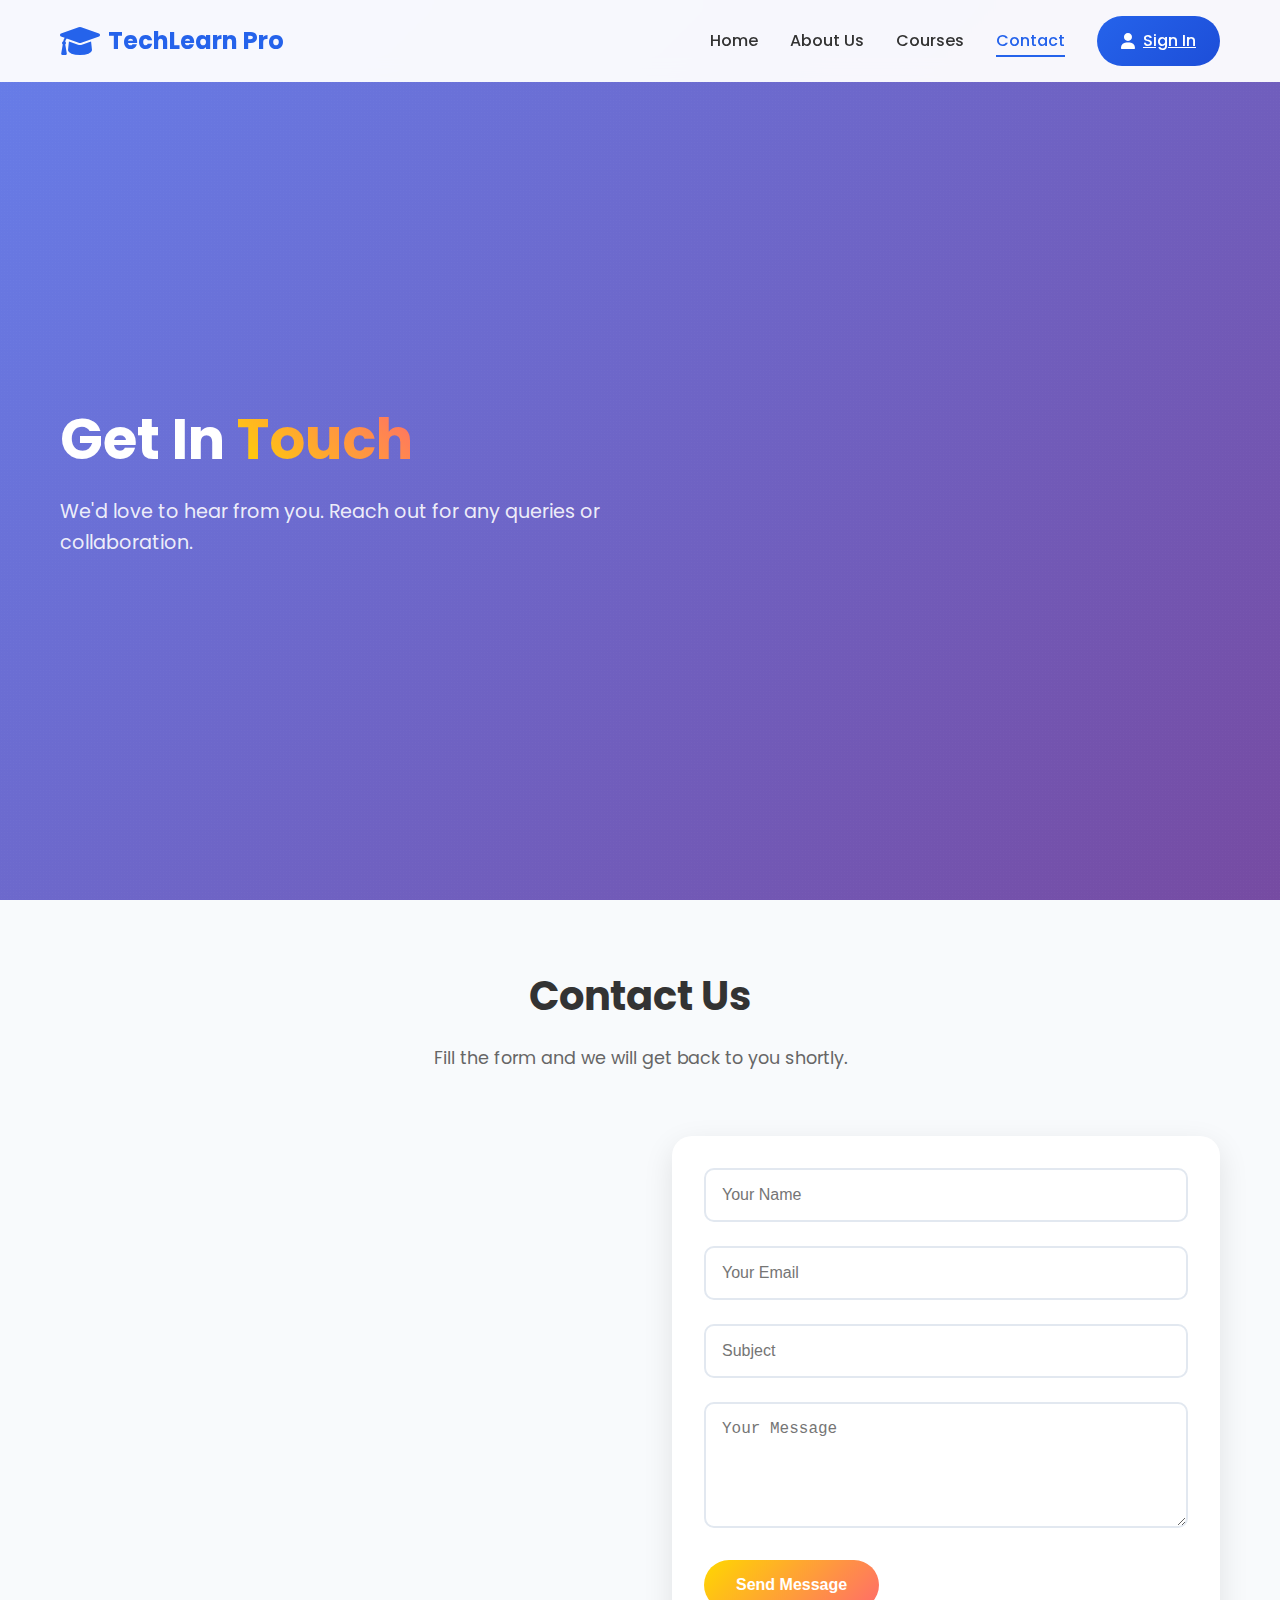
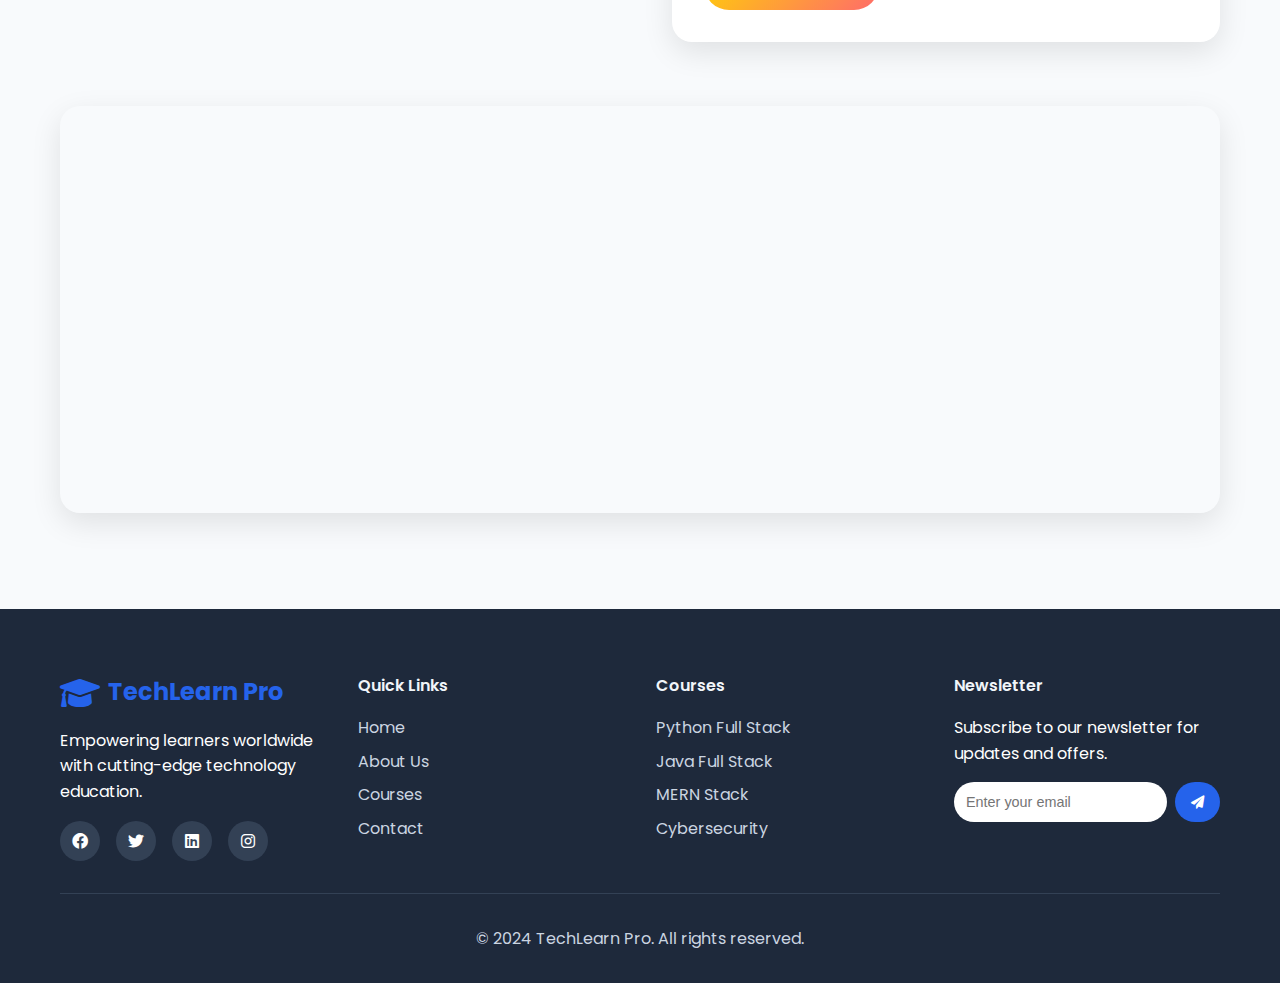
<file: e learning plateform/contact.html>
<!DOCTYPE html>
<html lang="en">
<head>
    <meta charset="UTF-8">
    <meta name="viewport" content="width=device-width, initial-scale=1.0">
    <title>Contact - TechLearn Pro</title>
    <link rel="stylesheet" href="styles.css">
    <link href="https://cdnjs.cloudflare.com/ajax/libs/font-awesome/6.0.0/css/all.min.css" rel="stylesheet">
    <link href="https://fonts.googleapis.com/css2?family=Poppins:wght@300;400;500;600;700&display=swap" rel="stylesheet">
</head>
<body>
    <nav class="navbar">
        <div class="nav-container">
            <div class="nav-logo"><i class="fas fa-graduation-cap"></i><span>TechLearn Pro</span></div>
            <ul class="nav-menu">
                <li class="nav-item"><a href="index.html#home" class="nav-link">Home</a></li>
                <li class="nav-item"><a href="about.html" class="nav-link">About Us</a></li>
                <li class="nav-item"><a href="courses.html" class="nav-link">Courses</a></li>
                <li class="nav-item"><a href="contact.html" class="nav-link active">Contact</a></li>
                <li class="nav-item"><a href="signin.html" class="signin-btn"><i class="fas fa-user"></i> Sign In</a></li>
            </ul>
            <div class="hamburger"><span class="bar"></span><span class="bar"></span><span class="bar"></span></div>
        </div>
    </nav>

    <header class="hero" id="top">
        <div class="hero-container">
            <div class="hero-content">
                <h1 class="hero-title">Get In <span class="gradient-text">Touch</span></h1>
                <p class="hero-description">We'd love to hear from you. Reach out for any queries or collaboration.</p>
            </div>
            <div class="hero-image"></div>
        </div>
    </header>

    <main class="contact" style="padding-top: 4rem;">
        <div class="container">
            <div class="section-header"><h2>Contact Us</h2><p>Fill the form and we will get back to you shortly.</p></div>
            <div class="contact-content">
                <div class="contact-info">
                    <div class="contact-item"><i class="fas fa-map-marker-alt"></i><div><h4>Address</h4><p>Gurugram<br>Haryana, India</p></div></div>
                    <div class="contact-item"><i class="fas fa-phone"></i><div><h4>Phone</h4><p>+91 00000-00000</p></div></div>
                    <div class="contact-item"><i class="fas fa-envelope"></i><div><h4>Email</h4><p>info@techlearnpro.com</p></div></div>
                    <div class="contact-item"><i class="fas fa-clock"></i><div><h4>Working Hours</h4><p>Mon-Fri: 9am - 6pm</p></div></div>
                </div>
                <div class="contact-form">
                    <form id="contactForm">
                        <div class="form-group"><input type="text" id="name" name="name" placeholder="Your Name" required></div>
                        <div class="form-group"><input type="email" id="email" name="email" placeholder="Your Email" required></div>
                        <div class="form-group"><input type="text" id="subject" name="subject" placeholder="Subject" required></div>
                        <div class="form-group"><textarea id="message" name="message" placeholder="Your Message" rows="5" required></textarea></div>
                        <button type="submit" class="btn btn-primary">Send Message</button>
                    </form>
                </div>
            </div>
            <div class="map-container">
                <iframe src=https://www.google.com/maps/embed?pb=!1m18!1m12!1m3!1d224568.47635021672!2d76.8252643821066!3d28.422803846950597!2m3!1f0!2f0!3f0!3m2!1i1024!2i768!4f13.1!3m3!1m2!1s0x390d19d582e38859%3A0x2cf5fe8e5c64b1e!2sGurugram%2C%20Haryana!5e0!3m2!1sen!2sin!4v1756719474054!5m2!1sen!2sin"  width="100%" height="400" style="border:0;" allowfullscreen="" loading="lazy" referrerpolicy="no-referrer-when-downgrade"></iframe>
            </div>
        </div>
    </main>

    <footer class="footer">
        <div class="container">
            <div class="footer-content">
                <div class="footer-section">
                    <div class="footer-logo"><i class="fas fa-graduation-cap"></i><span>TechLearn Pro</span></div>
                    <p>Empowering learners worldwide with cutting-edge technology education.</p>
                    <div class="social-links"><a href="#"><i class="fab fa-facebook"></i></a><a href="#"><i class="fab fa-twitter"></i></a><a href="#"><i class="fab fa-linkedin"></i></a><a href="#"><i class="fab fa-instagram"></i></a></div>
                </div>
                <div class="footer-section"><h4>Quick Links</h4><ul><li><a href="index.html#home">Home</a></li><li><a href="about.html">About Us</a></li><li><a href="courses.html">Courses</a></li><li><a href="contact.html">Contact</a></li></ul></div>
                <div class="footer-section"><h4>Courses</h4><ul><li><a href="courses.html#python">Python Full Stack</a></li><li><a href="courses.html#java">Java Full Stack</a></li><li><a href="courses.html#mern">MERN Stack</a></li><li><a href="courses.html#cybersecurity">Cybersecurity</a></li></ul></div>
                <div class="footer-section"><h4>Newsletter</h4><p>Subscribe to our newsletter for updates and offers.</p><form class="newsletter-form"><input type="email" placeholder="Enter your email"><button type="submit"><i class="fas fa-paper-plane"></i></button></form></div>
            </div>
            <div class="footer-bottom"><p>&copy; 2024 TechLearn Pro. All rights reserved.</p></div>
        </div>
    </footer>

    <script src="script.js"></script>
</body>
</html>
</file>
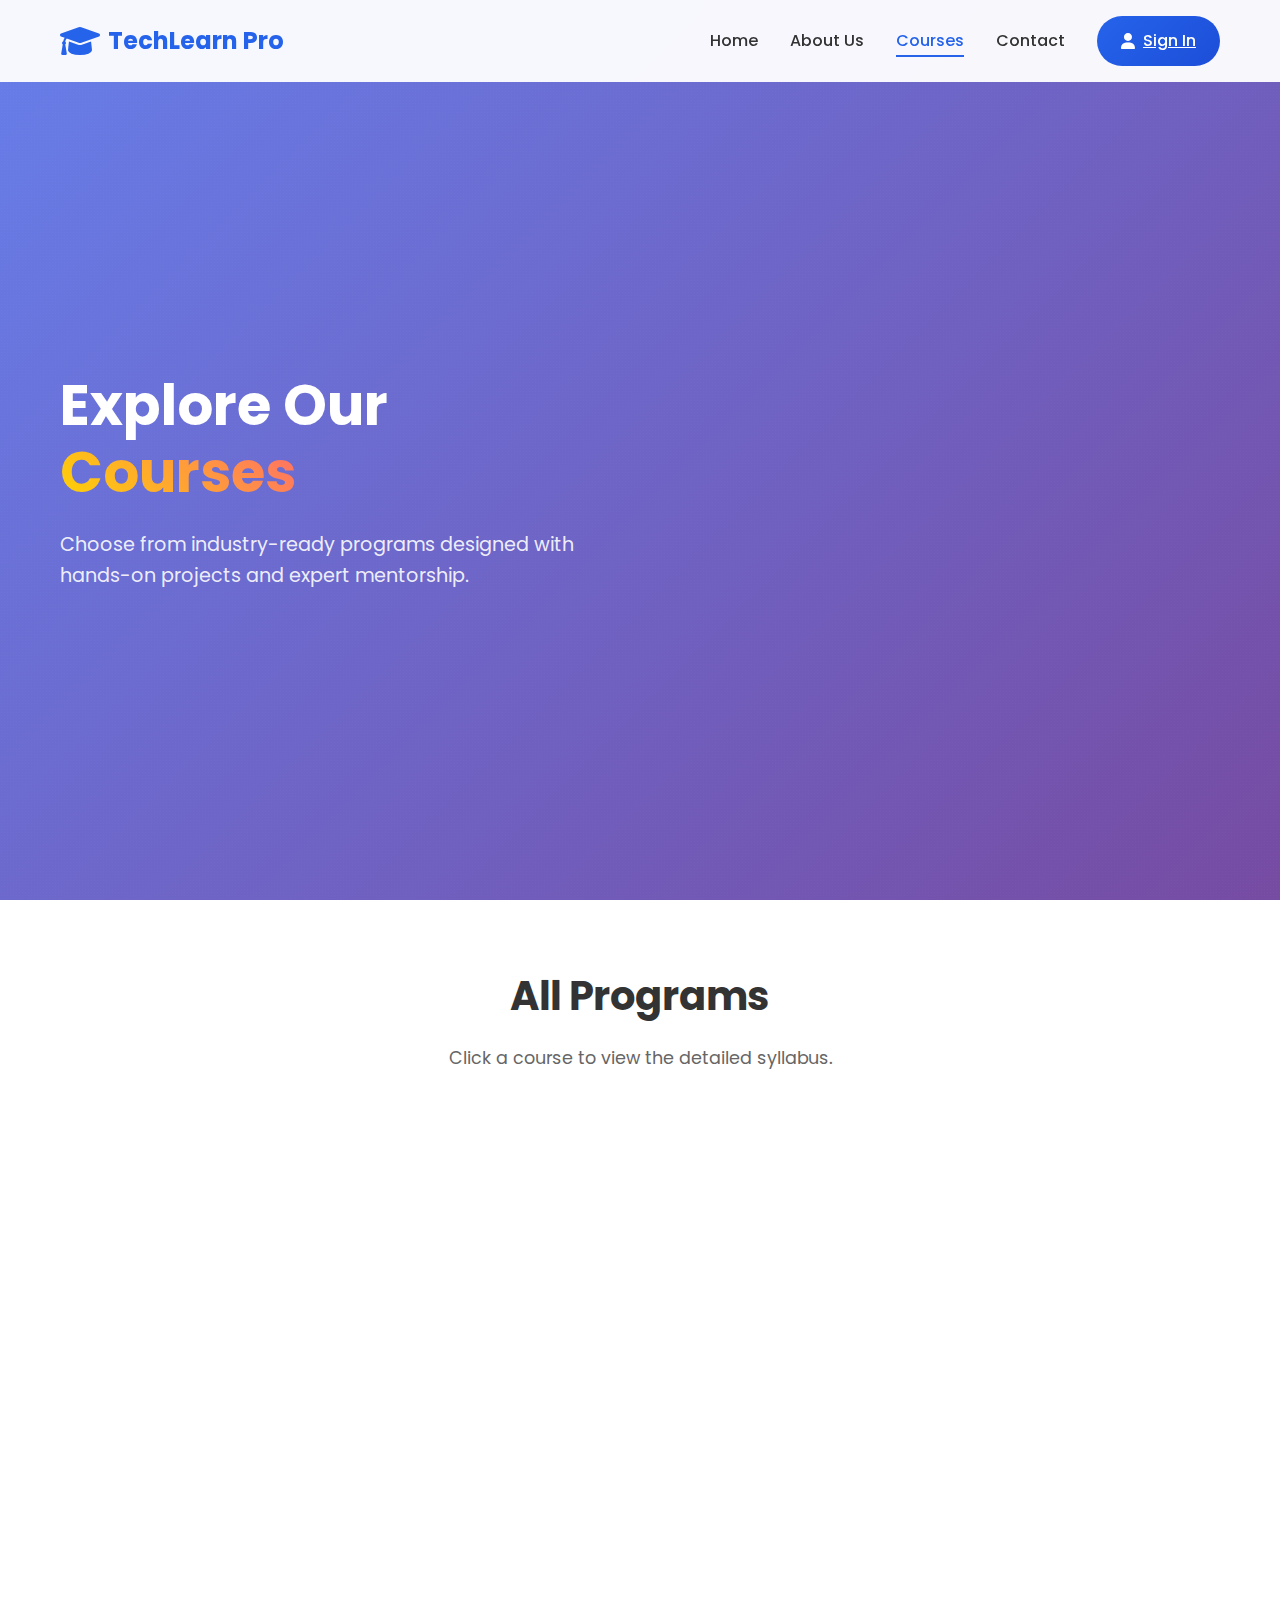
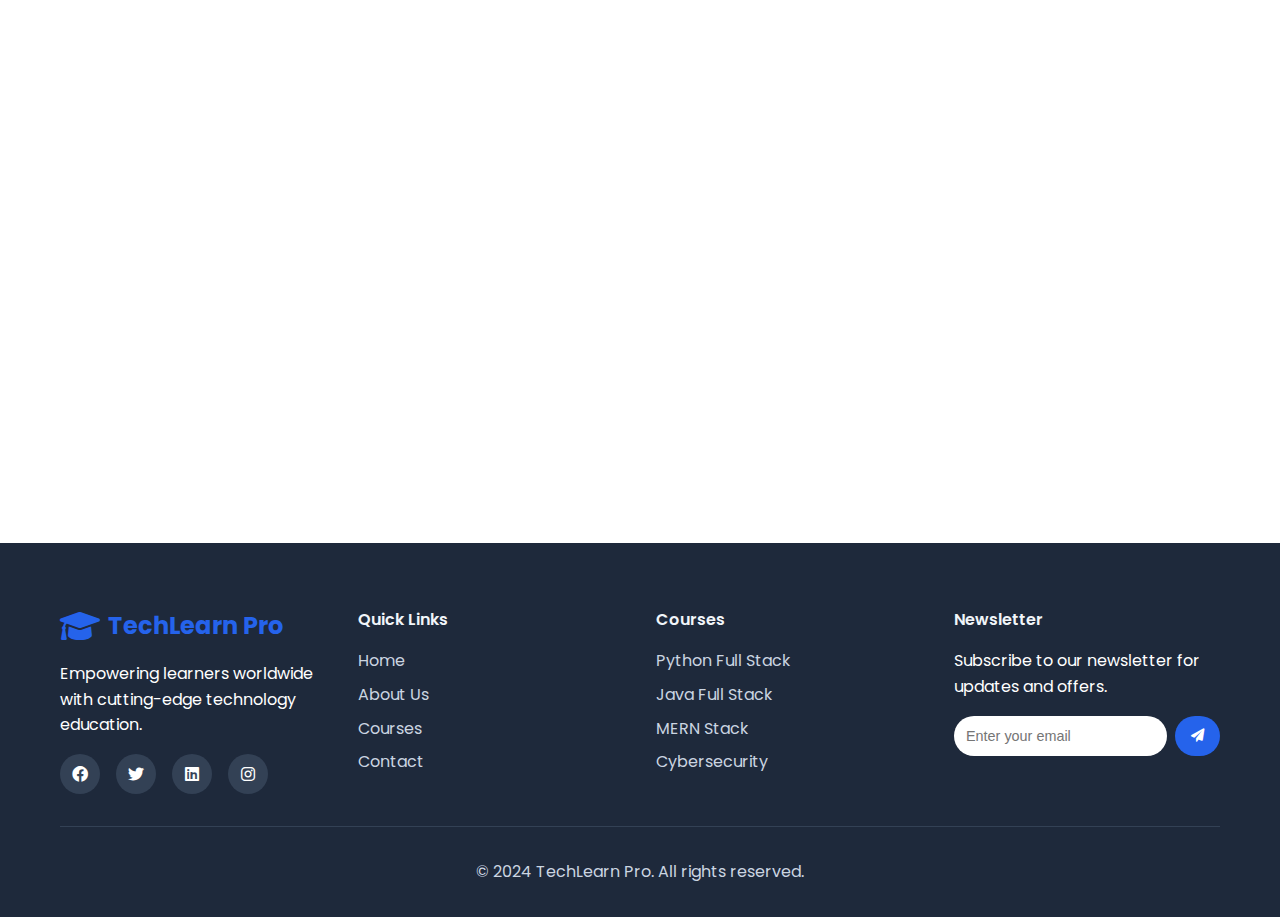
<file: e learning plateform/courses.html>
<!DOCTYPE html>
<html lang="en">
<head>
    <meta charset="UTF-8">
    <meta name="viewport" content="width=device-width, initial-scale=1.0">
    <title>Courses - TechLearn Pro</title>
    <link rel="stylesheet" href="styles.css">
    <link href="https://cdnjs.cloudflare.com/ajax/libs/font-awesome/6.0.0/css/all.min.css" rel="stylesheet">
    <link href="https://fonts.googleapis.com/css2?family=Poppins:wght@300;400;500;600;700&display=swap" rel="stylesheet">
</head>
<body>
    <nav class="navbar">
        <div class="nav-container">
            <div class="nav-logo"><i class="fas fa-graduation-cap"></i><span>TechLearn Pro</span></div>
            <ul class="nav-menu">
                <li class="nav-item"><a href="index.html#home" class="nav-link">Home</a></li>
                <li class="nav-item"><a href="about.html" class="nav-link">About Us</a></li>
                <li class="nav-item"><a href="courses.html" class="nav-link active">Courses</a></li>
                <li class="nav-item"><a href="contact.html" class="nav-link">Contact</a></li>
                <li class="nav-item"><a href="signin.html" class="signin-btn"><i class="fas fa-user"></i> Sign In</a></li>
            </ul>
            <div class="hamburger"><span class="bar"></span><span class="bar"></span><span class="bar"></span></div>
        </div>
    </nav>

    <header class="hero" id="top">
        <div class="hero-container">
            <div class="hero-content">
                <h1 class="hero-title">Explore Our <span class="gradient-text">Courses</span></h1>
                <p class="hero-description">Choose from industry-ready programs designed with hands-on projects and expert mentorship.</p>
            </div>
            <div class="hero-image"></div>
        </div>
    </header>

    <main class="courses" style="padding-top: 4rem;">
        <div class="container">
            <div class="section-header"><h2>All Programs</h2><p>Click a course to view the detailed syllabus.</p></div>
            <div class="courses-grid">
                <a id="python" class="course-card" onclick="openCourseModal('python')">
                    <div class="course-image"><i class="fab fa-python"></i></div>
                    <div class="course-content"><h3>Python Full Stack Development</h3><p>Python, Django, React, databases.</p><div class="course-details"><span><i class="fas fa-clock"></i> 6 months</span><span><i class="fas fa-users"></i> 2.5K</span></div></div>
                </a>
                <a id="java" class="course-card" onclick="openCourseModal('java')">
                    <div class="course-image"><i class="fab fa-java"></i></div>
                    <div class="course-content"><h3>Java Full Stack Development</h3><p>Spring Boot, Angular, microservices.</p><div class="course-details"><span><i class="fas fa-clock"></i> 7 months</span><span><i class="fas fa-users"></i> 1.8K</span></div></div>
                </a>
                <a id="mern" class="course-card" onclick="openCourseModal('mern')">
                    <div class="course-image"><i class="fab fa-node-js"></i></div>
                    <div class="course-content"><h3>MERN/MEAN Stack</h3><p>MongoDB, Express, React, Node.</p><div class="course-details"><span><i class="fas fa-clock"></i> 5 months</span><span><i class="fas fa-users"></i> 3.2K</span></div></div>
                </a>
                <a id="cybersecurity" class="course-card" onclick="openCourseModal('cybersecurity')">
                    <div class="course-image"><i class="fas fa-shield-alt"></i></div>
                    <div class="course-content"><h3>Cybersecurity</h3><p>Ethical hacking, defense, forensics.</p><div class="course-details"><span><i class="fas fa-clock"></i> 8 months</span><span><i class="fas fa-users"></i> 1.5K</span></div></div>
                </a>
                <a id="devops" class="course-card" onclick="openCourseModal('devops')">
                    <div class="course-image"><i class="fas fa-infinity"></i></div>
                    <div class="course-content"><h3>DevOps & Cloud</h3><p>CI/CD, Docker, Kubernetes, AWS/Azure.</p><div class="course-details"><span><i class="fas fa-clock"></i> 6 months</span><span><i class="fas fa-users"></i> 2.1K</span></div></div>
                </a>
            </div>
        </div>
    </main>

    <div id="courseModal" class="modal">
        <div class="modal-content course-modal">
            <span class="close" onclick="closeCourseModal()">&times;</span>
            <div id="courseModalContent"></div>
        </div>
    </div>

    <footer class="footer">
        <div class="container">
            <div class="footer-content">
                <div class="footer-section">
                    <div class="footer-logo"><i class="fas fa-graduation-cap"></i><span>TechLearn Pro</span></div>
                    <p>Empowering learners worldwide with cutting-edge technology education.</p>
                    <div class="social-links"><a href="#"><i class="fab fa-facebook"></i></a><a href="#"><i class="fab fa-twitter"></i></a><a href="#"><i class="fab fa-linkedin"></i></a><a href="#"><i class="fab fa-instagram"></i></a></div>
                </div>
                <div class="footer-section"><h4>Quick Links</h4><ul><li><a href="index.html#home">Home</a></li><li><a href="about.html">About Us</a></li><li><a href="courses.html">Courses</a></li><li><a href="contact.html">Contact</a></li></ul></div>
                <div class="footer-section"><h4>Courses</h4><ul><li><a href="courses.html#python">Python Full Stack</a></li><li><a href="courses.html#java">Java Full Stack</a></li><li><a href="courses.html#mern">MERN Stack</a></li><li><a href="courses.html#cybersecurity">Cybersecurity</a></li></ul></div>
                <div class="footer-section"><h4>Newsletter</h4><p>Subscribe to our newsletter for updates and offers.</p><form class="newsletter-form"><input type="email" placeholder="Enter your email"><button type="submit"><i class="fas fa-paper-plane"></i></button></form></div>
            </div>
            <div class="footer-bottom"><p>&copy; 2024 TechLearn Pro. All rights reserved.</p></div>
        </div>
    </footer>

    <script src="script.js"></script>
</body>
</html>
</file>
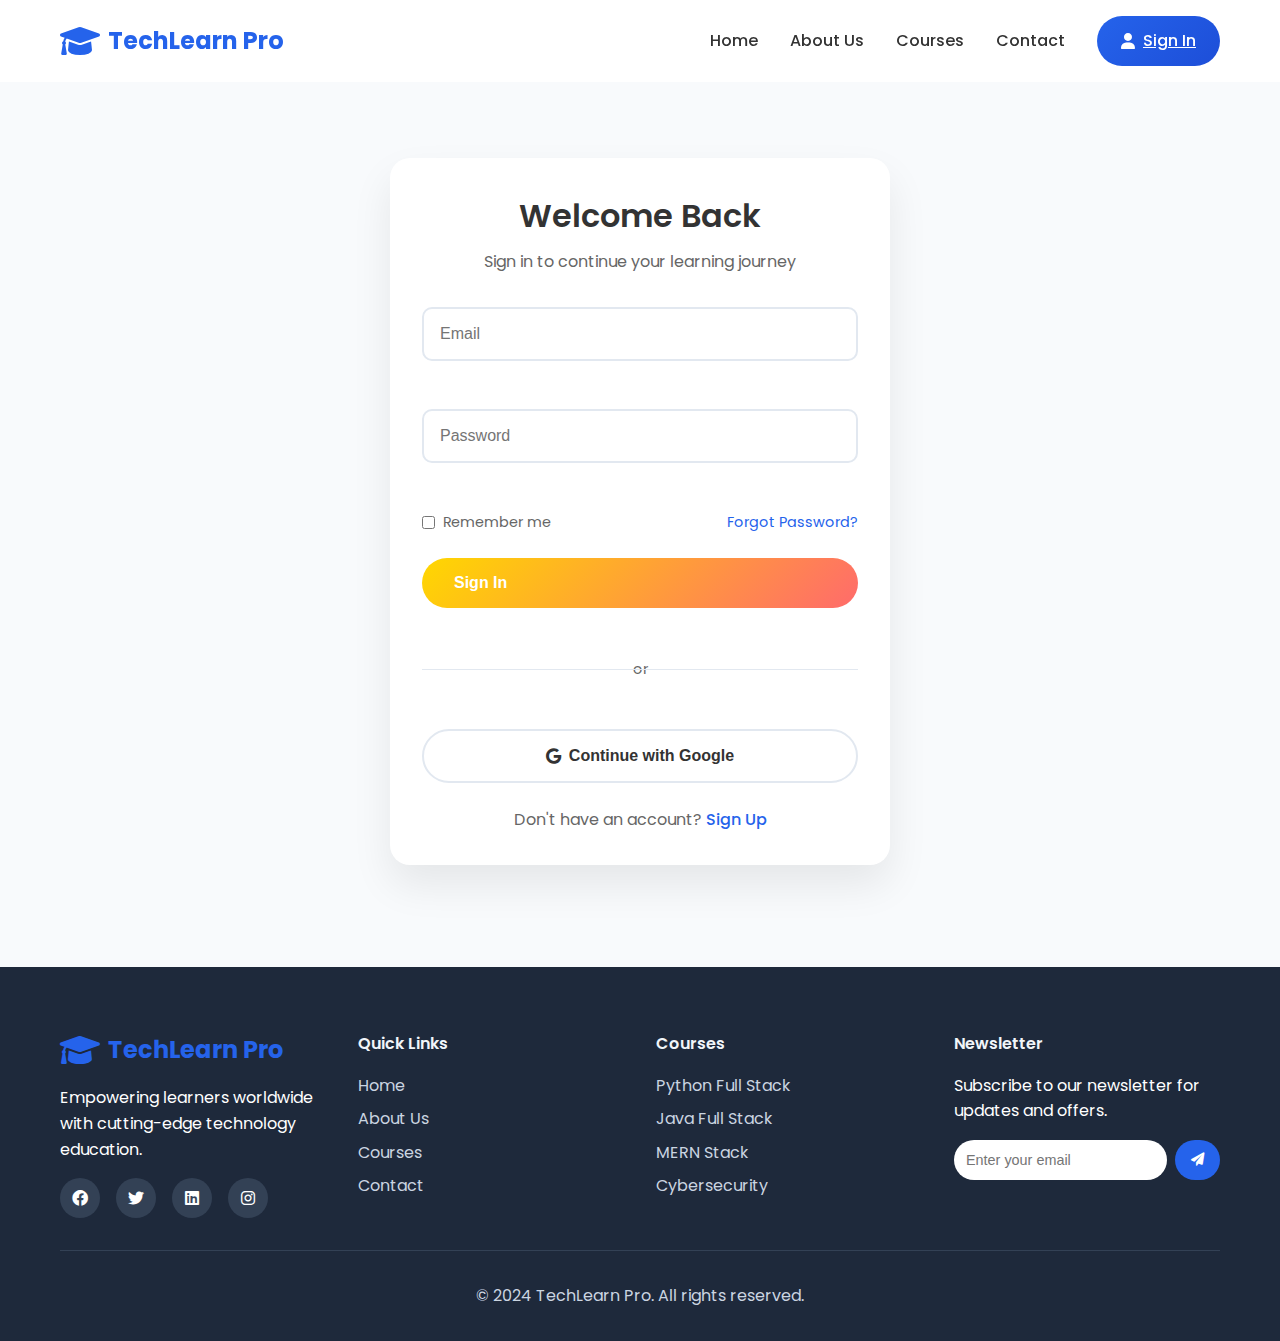
<file: e learning plateform/signin.html>
<!DOCTYPE html>
<html lang="en">
<head>
    <meta charset="UTF-8">
    <meta name="viewport" content="width=device-width, initial-scale=1.0">
    <title>Sign In - TechLearn Pro</title>
    <link rel="stylesheet" href="styles.css">
    <link href="https://cdnjs.cloudflare.com/ajax/libs/font-awesome/6.0.0/css/all.min.css" rel="stylesheet">
    <link href="https://fonts.googleapis.com/css2?family=Poppins:wght@300;400;500;600;700&display=swap" rel="stylesheet">
</head>
<body>
    <nav class="navbar">
        <div class="nav-container">
            <div class="nav-logo"><i class="fas fa-graduation-cap"></i><span>TechLearn Pro</span></div>
            <ul class="nav-menu">
                <li class="nav-item"><a href="index.html#home" class="nav-link">Home</a></li>
                <li class="nav-item"><a href="about.html" class="nav-link">About Us</a></li>
                <li class="nav-item"><a href="courses.html" class="nav-link">Courses</a></li>
                <li class="nav-item"><a href="contact.html" class="nav-link">Contact</a></li>
                <li class="nav-item"><a href="signin.html" class="signin-btn"><i class="fas fa-user"></i> Sign In</a></li>
            </ul>
            <div class="hamburger"><span class="bar"></span><span class="bar"></span><span class="bar"></span></div>
        </div>
    </nav>

    <main style="min-height: 100vh; display:flex; align-items:center; justify-content:center; padding: calc(var(--navbar-height) + 24px) 20px 40px; background:#f8fafc;">
        <div class="modal-content" style="position:static; box-shadow: 0 20px 40px rgba(0,0,0,0.08);">
            <div class="modal-header">
                <h2>Welcome Back</h2>
                <p>Sign in to continue your learning journey</p>
            </div>
            <form id="signInForm" class="modal-form">
                <div class="form-group"><input type="email" placeholder="Email" required></div>
                <div class="form-group"><input type="password" placeholder="Password" required></div>
                <div class="form-options"><label><input type="checkbox"> Remember me</label><a href="#" class="forgot-password">Forgot Password?</a></div>
                <button type="submit" class="btn btn-primary">Sign In</button>
                <div class="divider"><span>or</span></div>
                <button type="button" class="btn btn-google"><i class="fab fa-google"></i> Continue with Google</button>
                <p class="signup-link">Don't have an account? <a href="#" onclick="switchToSignUp()">Sign Up</a></p>
            </form>
        </div>
    </main>

    <footer class="footer">
        <div class="container">
            <div class="footer-content">
                <div class="footer-section">
                    <div class="footer-logo"><i class="fas fa-graduation-cap"></i><span>TechLearn Pro</span></div>
                    <p>Empowering learners worldwide with cutting-edge technology education.</p>
                    <div class="social-links"><a href="#"><i class="fab fa-facebook"></i></a><a href="#"><i class="fab fa-twitter"></i></a><a href="#"><i class="fab fa-linkedin"></i></a><a href="#"><i class="fab fa-instagram"></i></a></div>
                </div>
                <div class="footer-section"><h4>Quick Links</h4><ul><li><a href="index.html#home">Home</a></li><li><a href="about.html">About Us</a></li><li><a href="courses.html">Courses</a></li><li><a href="contact.html">Contact</a></li></ul></div>
                <div class="footer-section"><h4>Courses</h4><ul><li><a href="courses.html#python">Python Full Stack</a></li><li><a href="courses.html#java">Java Full Stack</a></li><li><a href="courses.html#mern">MERN Stack</a></li><li><a href="courses.html#cybersecurity">Cybersecurity</a></li></ul></div>
                <div class="footer-section"><h4>Newsletter</h4><p>Subscribe to our newsletter for updates and offers.</p><form class="newsletter-form"><input type="email" placeholder="Enter your email"><button type="submit"><i class="fas fa-paper-plane"></i></button></form></div>
            </div>
            <div class="footer-bottom"><p>&copy; 2024 TechLearn Pro. All rights reserved.</p></div>
        </div>
    </footer>

    <script src="script.js"></script>
</body>
</html>
</file>
<file: e learning plateform/styles.css>
/* Reset and Base Styles */
* {
    margin: 0;
    padding: 0;
    box-sizing: border-box;
}

body {
    font-family: 'Poppins', sans-serif;
    line-height: 1.6;
    color: #333;
    overflow-x: hidden;
}

.container {
    max-width: 1200px;
    margin: 0 auto;
    padding: 0 20px;
}

/* Navigation */
.navbar {
    position: fixed;
    top: 0;
    width: 100%;
    background: rgba(255, 255, 255, 0.95);
    backdrop-filter: blur(10px);
    z-index: 1000;
    padding: 1rem 0;
    transition: all 0.3s ease;
}

.nav-container {
    max-width: 1200px;
    margin: 0 auto;
    padding: 0 20px;
    display: flex;
    justify-content: space-between;
    align-items: center;
}

.nav-logo {
    display: flex;
    align-items: center;
    font-size: 1.5rem;
    font-weight: 700;
    color: #2563eb;
}

.nav-logo i {
    margin-right: 0.5rem;
    font-size: 2rem;
}

.nav-menu {
    display: flex;
    list-style: none;
    align-items: center;
    gap: 2rem;
}

.nav-link {
    text-decoration: none;
    color: #333;
    font-weight: 500;
    transition: color 0.3s ease;
    position: relative;
}

.nav-link:hover,
.nav-link.active {
    color: #2563eb;
}

.nav-link::after {
    content: '';
    position: absolute;
    bottom: -5px;
    left: 0;
    width: 0;
    height: 2px;
    background: #2563eb;
    transition: width 0.3s ease;
}

.nav-link:hover::after,
.nav-link.active::after {
    width: 100%;
}

.signin-btn {
    background: linear-gradient(135deg, #2563eb, #1d4ed8);
    color: white;
    border: none;
    padding: 0.75rem 1.5rem;
    border-radius: 25px;
    font-weight: 500;
    cursor: pointer;
    transition: all 0.3s ease;
    display: flex;
    align-items: center;
    gap: 0.5rem;
}

.signin-btn:hover {
    transform: translateY(-2px);
    box-shadow: 0 10px 20px rgba(37, 99, 235, 0.3);
}

.hamburger {
    display: none;
    flex-direction: column;
    cursor: pointer;
}

.bar {
    width: 25px;
    height: 3px;
    background: #333;
    margin: 3px 0;
    transition: 0.3s;
}

/* Hero Section */
.hero {
    min-height: 100vh;
    display: flex;
    align-items: center;
    background: linear-gradient(135deg, #667eea 0%, #764ba2 100%);
    position: relative;
    overflow: hidden;
}

.hero-container {
    max-width: 1200px;
    margin: 0 auto;
    padding: 0 20px;
    display: grid;
    grid-template-columns: 1fr 1fr;
    gap: 4rem;
    align-items: center;
    position: relative;
    z-index: 1;
}

.hero-title {
    font-size: 3.5rem;
    font-weight: 700;
    color: white;
    margin-bottom: 1.5rem;
    line-height: 1.2;
}

.gradient-text {
    background: linear-gradient(45deg, #ffd700, #ff6b6b);
    -webkit-background-clip: text;
    -webkit-text-fill-color: transparent;
    background-clip: text;
}

.hero-description {
    font-size: 1.2rem;
    color: rgba(255, 255, 255, 0.9);
    margin-bottom: 2rem;
    line-height: 1.6;
}

.hero-buttons {
    display: flex;
    gap: 1rem;
    margin-bottom: 3rem;
}

.btn {
    padding: 1rem 2rem;
    border: none;
    border-radius: 50px;
    font-weight: 600;
    font-size: 1rem;
    cursor: pointer;
    transition: all 0.3s ease;
    text-decoration: none;
    display: inline-flex;
    align-items: center;
    gap: 0.5rem;
}

.btn-primary {
    background: linear-gradient(135deg, #ffd700, #ff6b6b);
    color: white;
}

.btn-primary:hover {
    transform: translateY(-3px);
    box-shadow: 0 15px 30px rgba(255, 215, 0, 0.4);
}

.btn-secondary {
    background: transparent;
    color: white;
    border: 2px solid white;
}

.btn-secondary:hover {
    background: white;
    color: #333;
    transform: translateY(-3px);
}

.hero-stats {
    display: flex;
    gap: 2rem;
}

.stat {
    text-align: center;
}

.stat h3 {
    font-size: 2rem;
    font-weight: 700;
    color: #ffd700;
    margin-bottom: 0.5rem;
}

.stat p {
    color: rgba(255, 255, 255, 0.8);
    font-size: 0.9rem;
}

/* Section Headers */
.section-header {
    text-align: center;
    margin-bottom: 4rem;
}

.section-header h2 {
    font-size: 2.5rem;
    font-weight: 700;
    color: #333;
    margin-bottom: 1rem;
}

.section-header p {
    font-size: 1.1rem;
    color: #666;
    max-width: 600px;
    margin: 0 auto;
}

/* About Section */
.about {
    padding: 6rem 0;
    background: #f8fafc;
}

.about-content {
    display: grid;
    grid-template-columns: 1fr 1fr;
    gap: 4rem;
    align-items: center;
}

.about-text h3 {
    font-size: 2rem;
    font-weight: 600;
    color: #333;
    margin-bottom: 1.5rem;
}

.about-text p {
    font-size: 1.1rem;
    color: #666;
    margin-bottom: 2rem;
    line-height: 1.7;
}

.features {
    display: grid;
    gap: 1.5rem;
}

.feature {
    display: flex;
    align-items: flex-start;
    gap: 1rem;
}

.feature i {
    font-size: 1.5rem;
    color: #2563eb;
    margin-top: 0.25rem;
}

.feature h4 {
    font-weight: 600;
    color: #333;
    margin-bottom: 0.5rem;
}

.feature p {
    color: #666;
    font-size: 0.95rem;
}

.about-image {
    position: relative;
}

.image-container {
    border-radius: 20px;
    overflow: hidden;
    box-shadow: 0 20px 40px rgba(0, 0, 0, 0.1);
}

.image-container img {
    width: 100%;
    height: auto;
    display: block;
}

/* Courses Section */
.courses {
    padding: 6rem 0;
    background: white;
}

.courses-grid {
    display: grid;
    grid-template-columns: repeat(auto-fit, minmax(350px, 1fr));
    gap: 2rem;
}

.course-card {
    background: white;
    border-radius: 20px;
    overflow: hidden;
    box-shadow: 0 10px 30px rgba(0, 0, 0, 0.1);
    transition: all 0.3s ease;
    cursor: pointer;
}

.course-card:hover {
    transform: translateY(-10px);
    box-shadow: 0 20px 40px rgba(0, 0, 0, 0.15);
}

.course-image {
    height: 200px;
    background: linear-gradient(135deg, #667eea 0%, #764ba2 100%);
    display: flex;
    align-items: center;
    justify-content: center;
    position: relative;
    overflow: hidden;
}

.course-image i {
    font-size: 4rem;
    color: white;
    z-index: 2;
    position: relative;
}

.course-content {
    padding: 2rem;
}

.course-content h3 {
    font-size: 1.3rem;
    font-weight: 600;
    color: #333;
    margin-bottom: 1rem;
}

.course-content p {
    color: #666;
    margin-bottom: 1.5rem;
    line-height: 1.6;
}

.course-details {
    display: flex;
    gap: 1rem;
    margin-bottom: 1.5rem;
}

.course-details span {
    display: flex;
    align-items: center;
    gap: 0.5rem;
    font-size: 0.9rem;
    color: #666;
}

.course-price {
    display: flex;
    align-items: center;
    gap: 1rem;
}

.price {
    font-size: 1.5rem;
    font-weight: 700;
    color: #2563eb;
}

.original-price {
    font-size: 1rem;
    color: #999;
    text-decoration: line-through;
}

/* Contact Section */
.contact {
    padding: 6rem 0;
    background: #f8fafc;
}

.contact-content {
    display: grid;
    grid-template-columns: 1fr 1fr;
    gap: 4rem;
    margin-bottom: 4rem;
}

.contact-info {
    display: grid;
    gap: 2rem;
}

.contact-item {
    display: flex;
    align-items: flex-start;
    gap: 1rem;
}

.contact-item i {
    font-size: 1.5rem;
    color: #2563eb;
    margin-top: 0.25rem;
}

.contact-item h4 {
    font-weight: 600;
    color: #333;
    margin-bottom: 0.5rem;
}

.contact-item p {
    color: #666;
    line-height: 1.6;
}

.contact-form {
    background: white;
    padding: 2rem;
    border-radius: 20px;
    box-shadow: 0 10px 30px rgba(0, 0, 0, 0.1);
}

.form-group {
    margin-bottom: 1.5rem;
}

.form-group input,
.form-group textarea {
    width: 100%;
    padding: 1rem;
    border: 2px solid #e2e8f0;
    border-radius: 10px;
    font-size: 1rem;
    transition: border-color 0.3s ease;
}

.form-group input:focus,
.form-group textarea:focus {
    outline: none;
    border-color: #2563eb;
}

.map-container {
    border-radius: 20px;
    overflow: hidden;
    box-shadow: 0 10px 30px rgba(0, 0, 0, 0.1);
}

/* Footer */
.footer {
    background: #1e293b;
    color: white;
    padding: 4rem 0 2rem;
}

.footer-content {
    display: grid;
    grid-template-columns: repeat(auto-fit, minmax(250px, 1fr));
    gap: 2rem;
    margin-bottom: 2rem;
}

.footer-logo {
    display: flex;
    align-items: center;
    font-size: 1.5rem;
    font-weight: 700;
    color: #2563eb;
    margin-bottom: 1rem;
}

.footer-logo i {
    margin-right: 0.5rem;
    font-size: 2rem;
}

.footer-section h4 {
    font-weight: 600;
    margin-bottom: 1rem;
    color: #f1f5f9;
}

.footer-section ul {
    list-style: none;
}

.footer-section ul li {
    margin-bottom: 0.5rem;
}

.footer-section ul li a {
    color: #cbd5e1;
    text-decoration: none;
    transition: color 0.3s ease;
}

.footer-section ul li a:hover {
    color: #2563eb;
}

.social-links {
    display: flex;
    gap: 1rem;
    margin-top: 1rem;
}

.social-links a {
    display: flex;
    align-items: center;
    justify-content: center;
    width: 40px;
    height: 40px;
    background: #334155;
    border-radius: 50%;
    color: white;
    text-decoration: none;
    transition: all 0.3s ease;
}

.social-links a:hover {
    background: #2563eb;
    transform: translateY(-2px);
}

.newsletter-form {
    display: flex;
    gap: 0.5rem;
    margin-top: 1rem;
}

.newsletter-form input {
    flex: 1;
    padding: 0.75rem;
    border: none;
    border-radius: 25px;
    font-size: 0.9rem;
}

.newsletter-form button {
    padding: 0.75rem 1rem;
    background: #2563eb;
    border: none;
    border-radius: 25px;
    color: white;
    cursor: pointer;
    transition: all 0.3s ease;
}

.newsletter-form button:hover {
    background: #1d4ed8;
}

.footer-bottom {
    text-align: center;
    padding-top: 2rem;
    border-top: 1px solid #334155;
    color: #cbd5e1;
}

/* Modal Styles */
.modal {
    display: none;
    position: fixed;
    z-index: 2000;
    left: 0;
    top: 0;
    width: 100%;
    height: 100%;
    background-color: rgba(0, 0, 0, 0.5);
    backdrop-filter: blur(5px);
}

.modal-content {
    background-color: white;
    margin: 5% auto;
    padding: 2rem;
    border-radius: 20px;
    width: 90%;
    max-width: 500px;
    position: relative;
    animation: modalSlideIn 0.3s ease;
}

@keyframes modalSlideIn {
    from {
        opacity: 0;
        transform: translateY(-50px);
    }
    to {
        opacity: 1;
        transform: translateY(0);
    }
}

.close {
    position: absolute;
    right: 1.5rem;
    top: 1.5rem;
    font-size: 2rem;
    font-weight: bold;
    cursor: pointer;
    color: #666;
    transition: color 0.3s ease;
}

.close:hover {
    color: #333;
}

.modal-header {
    text-align: center;
    margin-bottom: 2rem;
}

.modal-header h2 {
    font-size: 2rem;
    font-weight: 600;
    color: #333;
    margin-bottom: 0.5rem;
}

.modal-header p {
    color: #666;
}

.modal-form {
    display: grid;
    gap: 1.5rem;
}

.form-options {
    display: flex;
    justify-content: space-between;
    align-items: center;
    font-size: 0.9rem;
}

.form-options label {
    display: flex;
    align-items: center;
    gap: 0.5rem;
    color: #666;
}

.forgot-password {
    color: #2563eb;
    text-decoration: none;
}

.divider {
    text-align: center;
    position: relative;
    margin: 1.5rem 0;
}

.divider::before {
    content: '';
    position: absolute;
    top: 50%;
    left: 0;
    right: 0;
    height: 1px;
    background: #e2e8f0;
}

.divider span {
    background: white;
    padding: 0 1rem;
    color: #666;
    font-size: 0.9rem;
}

.btn-google {
    background: white;
    color: #333;
    border: 2px solid #e2e8f0;
    display: flex;
    align-items: center;
    justify-content: center;
    gap: 0.5rem;
}

.btn-google:hover {
    background: #f8fafc;
    border-color: #cbd5e1;
}

.signup-link {
    text-align: center;
    color: #666;
}

.signup-link a {
    color: #2563eb;
    text-decoration: none;
    font-weight: 500;
}

/* Responsive Design */
@media (max-width: 768px) {
    .hamburger {
        display: flex;
    }

    .nav-menu {
        position: fixed;
        left: -100%;
        top: 70px;
        flex-direction: column;
        background-color: white;
        width: 100%;
        text-align: center;
        transition: 0.3s;
        box-shadow: 0 10px 27px rgba(0, 0, 0, 0.05);
        padding: 2rem 0;
    }

    .nav-menu.active {
        left: 0;
    }

    .hero-container {
        grid-template-columns: 1fr;
        text-align: center;
        gap: 2rem;
    }

    .hero-title {
        font-size: 2.5rem;
    }

    .hero-buttons {
        justify-content: center;
        flex-wrap: wrap;
    }

    .hero-stats {
        justify-content: center;
    }

    .about-content {
        grid-template-columns: 1fr;
        gap: 2rem;
    }

    .contact-content {
        grid-template-columns: 1fr;
        gap: 2rem;
    }

    .courses-grid {
        grid-template-columns: 1fr;
    }

    .footer-content {
        grid-template-columns: 1fr;
        text-align: center;
    }

    .newsletter-form {
        flex-direction: column;
    }
}

@media (max-width: 480px) {
    .hero-title {
        font-size: 2rem;
    }

    .section-header h2 {
        font-size: 2rem;
    }

    .modal-content {
        margin: 10% auto;
        padding: 1.5rem;
    }

    .btn {
        padding: 0.75rem 1.5rem;
        font-size: 0.9rem;
    }
}

/* Smooth Scrolling */
html {
    scroll-behavior: smooth;
} 

/* Floating Cards in Hero */
.hero-image {
    position: relative;
    display: flex;
    justify-content: center;
    align-items: center;
}

.floating-card {
    position: absolute;
    background: rgba(255, 255, 255, 0.1);
    backdrop-filter: blur(10px);
    padding: 1rem 1.5rem;
    border-radius: 15px;
    border: 1px solid rgba(255, 255, 255, 0.2);
    display: flex;
    align-items: center;
    gap: 0.5rem;
    color: white;
    font-weight: 500;
    animation: float 6s ease-in-out infinite;
}

.floating-card:nth-child(1) {
    top: 20%;
    left: 10%;
    animation-delay: 0s;
}

.floating-card:nth-child(2) {
    top: 60%;
    right: 10%;
    animation-delay: 2s;
}

.floating-card:nth-child(3) {
    bottom: 20%;
    left: 20%;
    animation-delay: 4s;
}

@keyframes float {
    0%, 100% { transform: translateY(0px); }
    50% { transform: translateY(-20px); }
}

/* Subtle grain overlay on hero and course banners */
.hero::before,
.course-image::before {
    content: '';
    position: absolute;
    top: 0;
    left: 0;
    right: 0;
    bottom: 0;
    background: radial-gradient(rgba(255,255,255,0.08) 1px, transparent 1px);
    background-size: 3px 3px;
    opacity: 0.25;
    pointer-events: none;
}

/* Course Modal detailed styles */
.course-modal {
    max-width: 800px;
    max-height: 90vh;
    overflow-y: auto;
}

.course-modal-content {
    display: grid;
    gap: 1.5rem;
}

.course-header {
    display: flex;
    gap: 1rem;
    align-items: flex-start;
}

.course-icon i {
    font-size: 2.5rem;
    color: #2563eb;
}

.course-info h2 {
    font-size: 1.6rem;
    margin-bottom: 0.25rem;
}

.course-meta {
    display: flex;
    gap: 1rem;
    color: #64748b;
    font-size: 0.95rem;
}

.course-pricing {
    display: flex;
    justify-content: space-between;
    align-items: center;
    background: #f8fafc;
    border: 1px solid #e2e8f0;
    padding: 1rem 1.25rem;
    border-radius: 12px;
}

.price-info {
    display: flex;
    align-items: baseline;
    gap: 0.75rem;
}

.price-info .current-price {
    font-size: 1.5rem;
    font-weight: 700;
    color: #0f172a;
}

.price-info .original-price {
    color: #94a3b8;
    text-decoration: line-through;
}

.price-info .discount {
    color: #16a34a;
    font-weight: 600;
}

.course-syllabus {
    margin-top: 0.5rem;
}

.syllabus-item {
    background: #f8fafc;
    padding: 1rem;
    border-radius: 10px;
    margin-bottom: 1rem;
    border: 1px solid #e2e8f0;
}

.syllabus-item h4 {
    color: #0f172a;
    margin-bottom: 0.5rem;
}

.syllabus-item ul {
    list-style: none;
}

.syllabus-item li {
    padding: 0.25rem 0 0.25rem 1.25rem;
    color: #475569;
    position: relative;
}

.syllabus-item li::before {
    content: '✓';
    position: absolute;
    left: 0;
    color: #2563eb;
    font-weight: 700;
}

.course-features {
    margin-top: 0.5rem;
}

.features-grid {
    display: grid;
    grid-template-columns: repeat(auto-fit, minmax(220px, 1fr));
    gap: 0.75rem 1rem;
}

.feature-item {
    display: flex;
    align-items: center;
    gap: 0.5rem;
    color: #0f172a;
}

.feature-item i {
    color: #16a34a;
}

/* Loader + Toast messages used in JS */
.loading {
    display: inline-block;
    width: 18px;
    height: 18px;
    border: 3px solid rgba(255, 255, 255, 0.35);
    border-radius: 50%;
    border-top-color: #fff;
    animation: spin 1s ease-in-out infinite;
}

@keyframes spin { to { transform: rotate(360deg); } }

.message {
    position: fixed;
    left: 50%;
    top: 20px;
    transform: translateX(-50%);
    padding: 0.75rem 1rem;
    border-radius: 10px;
    z-index: 3000;
    box-shadow: 0 10px 25px rgba(0,0,0,0.15);
}

.message.success {
    background: #d1fae5;
    color: #065f46;
    border: 1px solid #a7f3d0;
}

.message.error {
    background: #fee2e2;
    color: #991b1b;
    border: 1px solid #fecaca;
}

@media (max-width: 768px) {
    .floating-card { display: none; }
} 

/* Account for fixed navbar height */
:root {
    --navbar-height: 72px;
}

.hero {
    padding-top: calc(var(--navbar-height) + 24px);
}

/* Add separation after hero to avoid collision */
#home.hero {
    margin-bottom: 64px;
}

/* Ensure sections don't hide behind navbar when using anchor links */
section[id] {
    scroll-margin-top: calc(var(--navbar-height) + 16px);
}

/* Safeguard: ensure about has minimum top spacing */
#about {
    padding-top: max(6rem, 72px);
}
</file>
